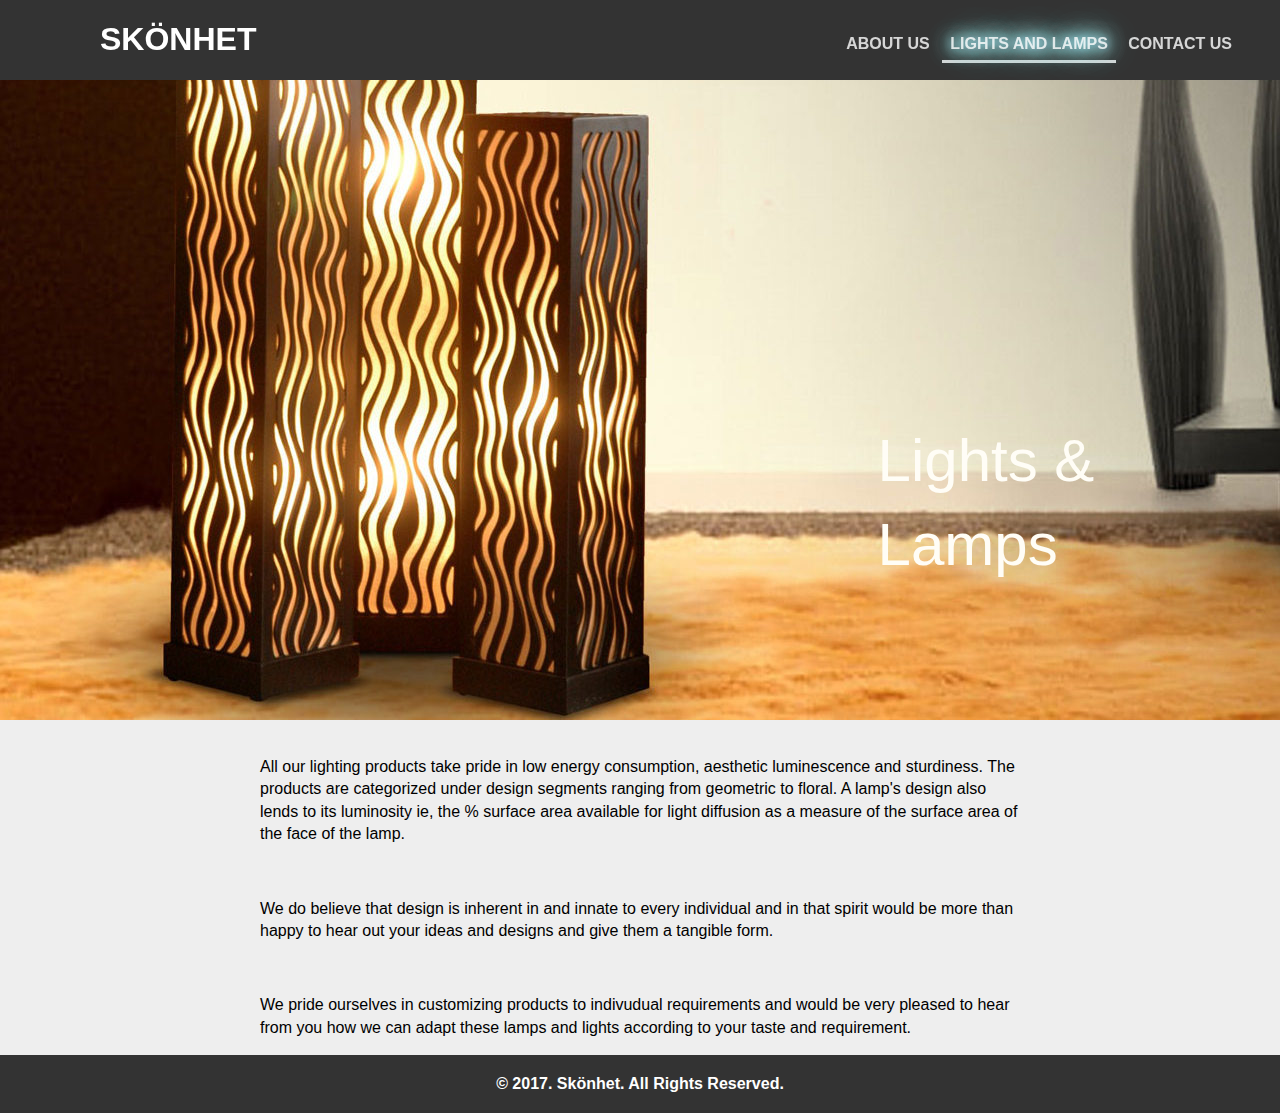
<file: lamps.html>
<html>
  <head>
    <meta name="viewport" content="width=device-width, initial-scale=1.0">
    <title>Sk&oumlnhet | Lights & Lamps</title>
    <link rel="stylesheet" href="design.css">
  </head>
  <body>

  <div class="header">
    <h1><a class="logo" href="index.html">SK&OumlNHET</a></h1>
    <div class="header-links">
    <a href="about.html">About Us</a>

<div class="dropdown">
    <a  class="header-links-active dropbtn" href="lamps.html">Lights and Lamps</a>
    <div class="dropdown-content">
      <a href="tower.html">Tower Lamps</a>
      <a href="">Wall Lights</a>
    </div>
  </div>

    <a href="contact.html">Contact Us</a>
    </div>
  </div>
<div class="pagefull">
  <img src="img/lnl.jpg">

<div class="centerthis">
      <p class="bigtext">Lights & Lamps
    </p>
  </div>
</div>

    <div class="textbox">
        <p>All our lighting products take pride in low energy consumption, aesthetic luminescence and sturdiness. The products are categorized under design segments ranging from geometric to floral. A lamp's design also lends to its luminosity ie, the % surface area available for light diffusion as a measure of the surface area of the face of the lamp.
        </p>
        <p>We do believe that design is inherent in and innate to every individual and in that spirit would be more than happy to hear out your ideas and designs and give them a tangible form.
        </p>
        <p>
          We pride ourselves in customizing products to indivudual requirements and would be very pleased to hear from you how we can adapt these lamps and lights according to your taste and requirement.
        </p>
    </div>


  <footer>
  &copy 2017. Sk&oumlnhet. All Rights Reserved.
  </footer>
  </body>
</html>
</file>
<file: design.css>
body{
  font-family: Helvetica, Roboto, sans-serif;
  background-color: #eee;
  color: #000;
  margin: 0;
  font-family: sans-serif;
}

.item img{
  width: 100%;
  height: auto;
  overflow-y: hidden;
}

.t-img{
margin-left: 20px;
float: left;
}

.t-img img{
margin-left: 10px;

}

.fullwidth{
  margin-top: -20px;
  z-index: -1;
  width: 100%;
  height: auto;
}

.textbox h2{
text-align: center;
text-decoration: underline;
position: relative;
}

.tower p{
  display: inline-block;
  line-height: 1.4em;
  text-align: left;
  float: left;
  height: 500px;
  width: 250px;
}

.tower img{
display: inline-block;
text-align: left;
}

.tower-right p{
  display: inline-block;
  line-height: 1.4em;
  text-align: left;
  float: right;
  height: 500px;
  width: 250px;
}

.tower-right img{
display: inline-block;
text-align: right;
}


.boxed{
  border: 2px solid black;
  margin-top: 40px !important;
  width: 400px !important;
}

.label{
  margin-top: 40px;
}

p{
  display: inline-block;
  z-index: 1;
  padding: 20px;
  padding-bottom: 0px;
  line-height: 1.4em;
  font-kerning: normal;
}

.right80{
  padding-right: 80px;
}

.header{
  z-index: 100;
  position: fixed;
  right: 0;
  left: 0;
  background-color: #333;
  color: #fff;
  padding-left: 100px;
  margin: 0;
}

.header a{
  text-decoration: none;
  color: #fff;
}

.logo:hover{
font-size: 36px;
transition: .2s ease-out;
}

.dropbtn{
  cursor: pointer;
   text-shadow:   0 0 50px #A5F1FF, 0 0 10px #A5F1FF,
                  0 0 20px #A5F1FF, 0 0 20px #A5F1FF,
                  0 0 30px #A5F1FF;
}

.dropdown{
  position: relative;
  display: inline-block;
}

.dropdown-content{
  display: none;
  position: absolute;
  background-color: #333;
  min-width: 160px;
  box-shadow: 0px 8px 16px 0px rgba(0, 0, 0, 0.2);
}

.dropdown-content a{
  color: #fff;
  padding: 12px 16px;
  text-decoration: none;
  display: block;

}

.dropdown-content a:hover{
  background-color: #333;
}

.dropdown:hover .dropdown-content{
  display: block;
}


.dropdown:hover .dropbtn{
background-color: #333;
}

.header-links{
  top: 35px;
  display: inline-block;
  right: 40px;
  position: absolute;
}

.header-links-active{
border-bottom: 3px solid;
}


.header-links a{
    color: rgba(255, 255, 255, 0.8);
  text-decoration: none;
  font-weight: 800;
  padding: 8px;
  text-transform:uppercase;
}

.header-links a:hover{
  color: #fff;
}

.pagefull{
  text-decoration: underline;
  color: #fff;
  max-height: 100vh;
  overflow: hidden;

}

.bigtext{
  font-size: 60px;
  margin-bottom: -25px;
  color: #fffdf6;

}

.centerthis{
  position: absolute;
  top: 50%;
  left: 67%;
  transform: translateY(-50%);
}

footer{
  z-index: 0;
  font-weight: 800;
  text-align: center;
  position: relative;
  bottom:0;
  left:0;
  right:0;
  height:auto;
  width: auto;
  color: #fff;
  background-color: #333;
  padding: 20px;
}

.textbox{
  width: 800px;
  margin: auto;
}

@media only screen and (max-width: 768px){

  .header-links a{
    width: 33%;
    text-align: center;
    font-size: 15px;
    padding: 4px;
  }
  .centerthis{
    left: 0;
  }

  .item img{
    width: 100%;
    height: auto;
  }

  .header{
    height: 94px;
  }

  footer{
    left:0;
    bottom: 0;
    right: 0;
    position: relative;
  }

  .header-links{
    top: 70px;
    padding-bottom: 20px;
}
.textbox{
  padding-right: 20px !important;
  width: auto;
}


.tower img{
  margin: auto !important;
  display: block;
}

.tower-right img{
  margin: auto !important;
  display: block;
}

.tower p{
  text-align: left;
}

}
</file>
